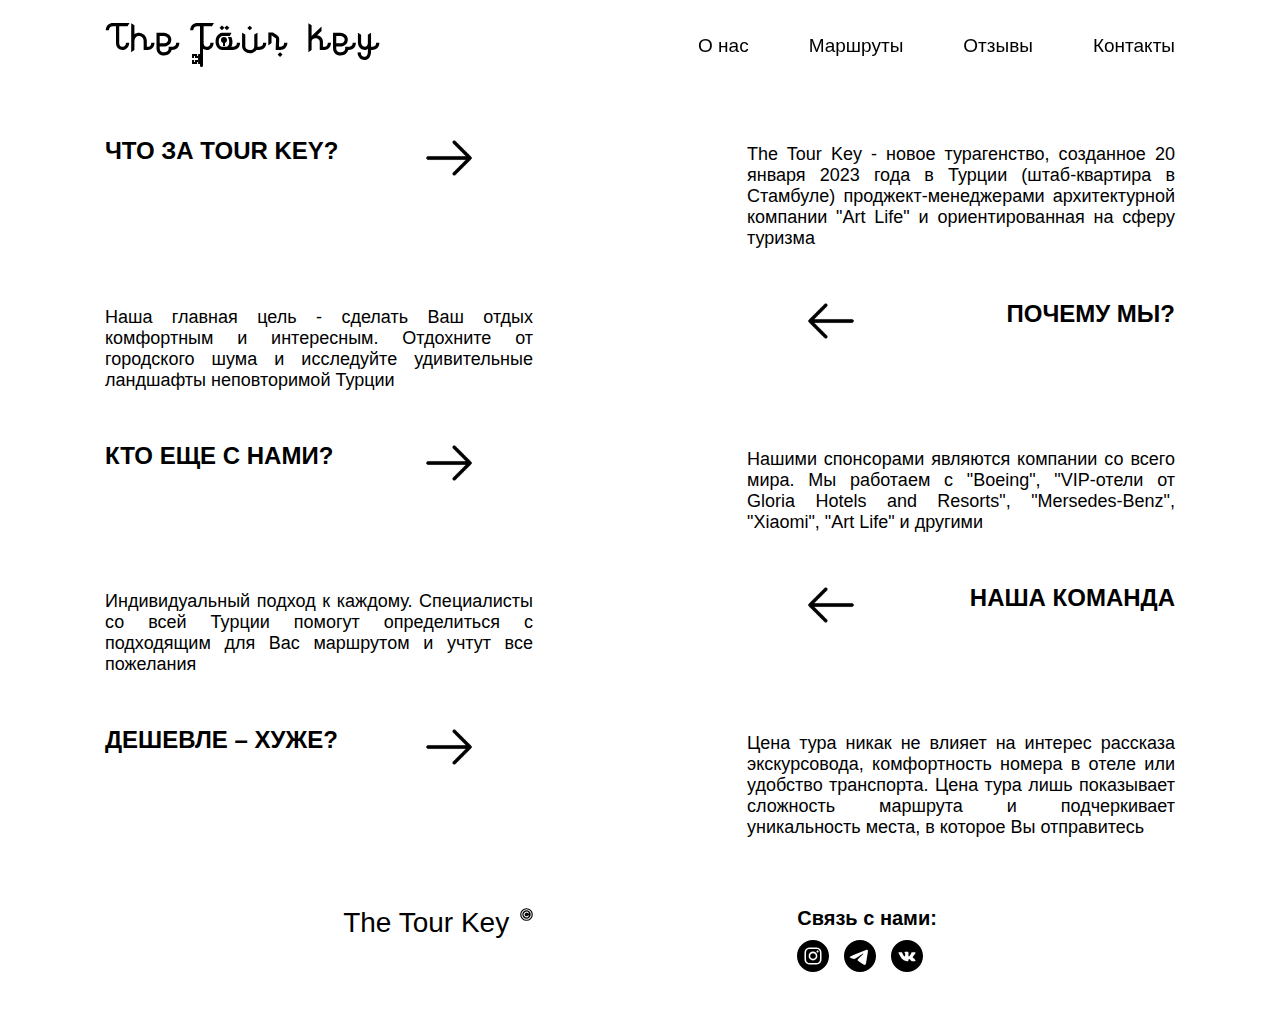
<file: HTML/about.html>
<!DOCTYPE html>
<html lang="ru">
<head>
    <meta charset="UTF-8">
    <meta http-equiv="X-UA-Compatible" content="IE=edge">
    <meta name="viewport" content="width=device-width, initial-scale=1.0">
    <title>The tour key to Turkey</title>
    <link rel="icon" href="../assets/images/icons/icon-head-plane.png">
    <link href="https://cdn.jsdelivr.net/npm/bootstrap@5.3.0-alpha1/dist/css/bootstrap.min.css" rel="stylesheet" integrity="sha384-GLhlTQ8iRABdZLl6O3oVMWSktQOp6b7In1Zl3/Jr59b6EGGoI1aFkw7cmDA6j6gD" crossorigin="anonymous">
    <link rel="stylesheet" href="../CSS/style.css">
</head>
<body>

    <!-- header start -->
    <header class="header">
        <div class="container">
            <div class="header-wrapper">
                <a href="../index.html" class="header__logo"><img src="../assets/images/icons/logo.svg" alt="logo of the tour key" class="header__logo-image"></a>
                <nav class="header__nav">
                    <ul class="nav__list">
                        <li class="nav__item"><a href="about.html" class="nav__link">О нас</a></li>
                        <li class="nav__item"><a href="tours.html" class="nav__link">Маршруты</a></li>
                        <li class="nav__item"><a href="testimonials.html" class="nav__link">Отзывы</a></li>
                        <li class="nav__item"><a href="contacts.html" class="nav__link">Контакты</a></li>
                    </ul>
                    <div class="header__nav-close">
                        <span class="header__nav-close__line close-line-first"></span>
                        <span class="header__nav-close__line close-line-second"></span>
                    </div>
                </nav>
                <div class="header__burger">
                    <span class="burger__line burger__line_first"></span>
                    <span class="burger__line burger__line_second"></span>
                </div>
            </div>
        </div>
    </header>
    <!-- header end -->

    <!-- main start -->
    <main>

        <!-- about start -->
        <section class="section-about">
            <div class="container">
                <h2 class="section-about__title">О нас</h2>
                <div class="about-wrapper">

                    <div class="about-wrapper__item">
                        <h2 class="about-wrapper__item__title">ЧТО ЗА TOUR KEY?</h2>
                        <p class="about-wrapper__item__text">The Tour Key - новое турагенство, созданное 20 января 2023 года в Турции (штаб-квартира в Стамбуле) проджект-менеджерами архитектурной компании "Art Life" и ориентированная на сферу туризма</p>
                    </div>
                    
                    <div class="about-wrapper__item-reverse">
                        <h2 class="about-wrapper__item__title-reverse">ПОЧЕМУ МЫ?</h2>
                        <p class="about-wrapper__item__text">Наша главная цель - сделать Ваш отдых комфортным и интересным. Отдохните от городского шума и исследуйте удивительные ландшафты неповторимой Турции</p>
                    </div>

                    <div class="about-wrapper__item">
                        <h2 class="about-wrapper__item__title">КТО ЕЩЕ С НАМИ?</h2>
                        <p class="about-wrapper__item__text">Нашими спонсорами являются компании со всего мира. Мы работаем с "Boeing", "VIP-отели от Gloria Hotels and Resorts", "Mersedes-Benz", "Xiaomi", "Art Life" и другими</p>
                    </div>

                    <div class="about-wrapper__item-reverse">
                        <h2 class="about-wrapper__item__title-reverse">НАША КОМАНДА</h2>
                        <p class="about-wrapper__item__text">Индивидуальный подход к каждому. Специалисты со всей Турции помогут определиться с подходящим для Вас маршрутом и учтут все пожелания</p>
                    </div>

                    <div class="about-wrapper__item">
                        <h2 class="about-wrapper__item__title">ДЕШЕВЛЕ – ХУЖЕ?</h2>
                        <p class="about-wrapper__item__text">Цена тура никак не влияет на интерес рассказа экскурсовода, комфортность номера в отеле или удобство транспорта. Цена тура лишь показывает сложность маршрута и подчеркивает уникальность места, в которое Вы отправитесь</p>
                    </div>

                </div>
            </div>
        </section>
        <!-- about end -->

    </main>
    <!-- main end -->

    <!-- footer start -->
    <footer class="footer">
        <div class="container">
            <div class="footer-wrapper">
                <div class="footer__text-wrapper">
                    <p class="footer__copyright">The Tour Key</p>
                    <img src="../assets/images/icons/icon-copyright.svg" alt="copyright" class="footer__copyright-image">
                </div>
                <div class="footer__list-wrapper">
                    <h5 class="footer__list-title">Связь с нами:</h5>
                    <ul class="footer__list">
                        <li class="footer__list-item">
                            <a href="#!"><img src="../assets/images/icons/icon-insta.svg" alt="icon contact instagram" class="footer__list-icon"></a>
                        </li>
                        <li class="footer__list-item">
                            <a href="#!"><img src="../assets/images/icons/icon-tg.svg" alt="icon contact telegram" class="footer__list-icon"></a>
                        </li>
                        <li class="footer__list-item">
                            <a href="#!"><img src="../assets/images/icons/icon-vk.svg" alt="icon contact vkontakte" class="footer__list-icon"></a>
                        </li>
                    </ul>
                </div>
            </div>
        </div>
    </footer>
    <!-- footer end -->

    <script src="../JS/script.js"></script>
</body>
</html>
</file>
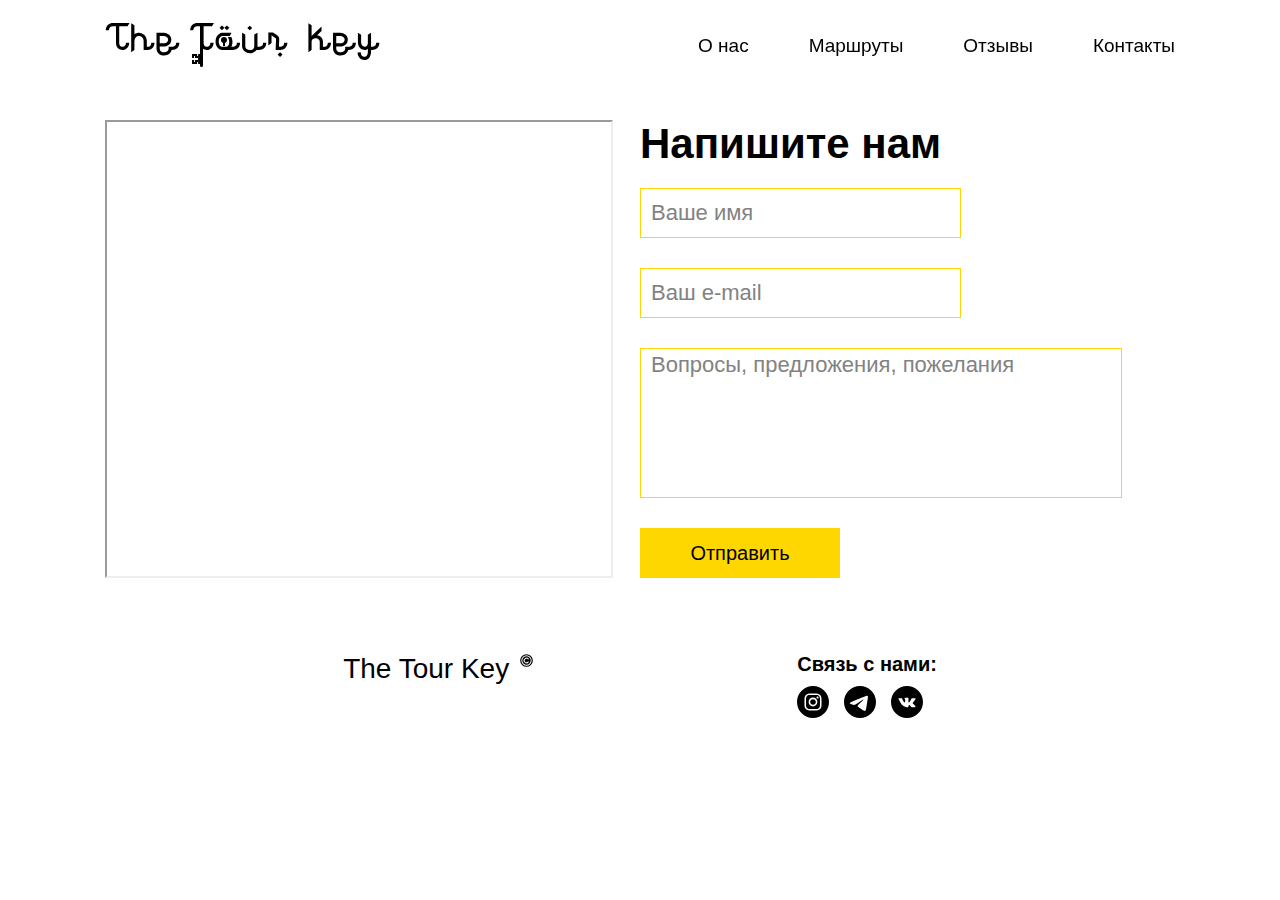
<file: HTML/contacts.html>
<!DOCTYPE html>
<html lang="en">
<head>
    <meta charset="UTF-8">
    <meta http-equiv="X-UA-Compatible" content="IE=edge">
    <meta name="viewport" content="width=device-width, initial-scale=1.0">
    <title>The tour key to Turkey</title>
    <link rel="icon" href="../assets/images/icons/icon-head-plane.png">
    <link href="https://cdn.jsdelivr.net/npm/bootstrap@5.3.0-alpha1/dist/css/bootstrap.min.css" rel="stylesheet" integrity="sha384-GLhlTQ8iRABdZLl6O3oVMWSktQOp6b7In1Zl3/Jr59b6EGGoI1aFkw7cmDA6j6gD" crossorigin="anonymous">
    <link rel="stylesheet" href="../CSS/style.css">
</head>
<body>

    <!-- header start -->
    <header class="header">
        <div class="container">
            <div class="header-wrapper">
                <a href="../index.html" class="header__logo"><img src="../assets/images/icons/logo.svg" alt="logo of the tour key" class="header__logo-image"></a>
                <nav class="header__nav">
                    <ul class="nav__list">
                        <li class="nav__item"><a href="about.html" class="nav__link">О нас</a></li>
                        <li class="nav__item"><a href="tours.html" class="nav__link">Маршруты</a></li>
                        <li class="nav__item"><a href="testimonials.html" class="nav__link">Отзывы</a></li>
                        <li class="nav__item"><a href="contacts.html" class="nav__link">Контакты</a></li>
                    </ul>
                    <div class="header__nav-close">
                        <span class="header__nav-close__line close-line-first"></span>
                        <span class="header__nav-close__line close-line-second"></span>
                    </div>
                </nav>
                <div class="header__burger">
                    <span class="burger__line burger__line_first"></span>
                    <span class="burger__line burger__line_second"></span>
                </div>
            </div>
        </div>
    </header>
    <!-- header end -->

    <!-- main start -->
    <main>
        <section class="section-contacts">
            <div class="container">
                <div class="section-contacts__wrapper">
                    
                    <div class="section-contacts__form-wrapper">
                        <iframe src="https://yandex.ru/map-widget/v1/?um=constructor%3Adbcfa49f38cc42154d5eb6c2600fe12a765af3be45c126f4f68a91bf6f649320&amp;source=constructor" width="95%" height="100%"></iframe>
                    </div>

                    <div class="section-contacts__form-wrapper">
                        <form action="" class="section-contacts__form">
                            <h2 class="section-contacts__form-title">Напишите нам</h2>
                            <input name="userName" type="text" placeholder="Ваше имя" class="section-contacts-field contact__user-name">
                            <input name="userEmail" type="email" placeholder="Ваш e-mail" class="section-contacts-field contact__user-email">
                            <textarea name="userReview" class="section-contacts__text-box contact__user-review" placeholder="Вопросы, предложения, пожелания"></textarea>
                            <button type="submit" class="section-contacts__btn">Отправить</button>
                        </form>
                    </div>
                    
                </div>
            </div>
        </section>
    </main>
    <!-- main end -->

    <!-- footer start -->
    <footer class="footer">
        <div class="container">
            <div class="footer-wrapper">
                <div class="footer__text-wrapper">
                    <p class="footer__copyright">The Tour Key</p>
                    <img src="../assets/images/icons/icon-copyright.svg" alt="" class="footer__copyright-image">
                </div>
                <div class="footer__list-wrapper">
                    <h5 class="footer__list-title">Связь с нами:</h5>
                    <ul class="footer__list">
                        <li class="footer__list-item">
                            <a href="#!"><img src="../assets/images/icons/icon-insta.svg" alt="icon contact instagram" class="footer__list-icon"></a>
                        </li>
                        <li class="footer__list-item">
                            <a href="#!"><img src="../assets/images/icons/icon-tg.svg" alt="icon contact telegram" class="footer__list-icon"></a>
                        </li>
                        <li class="footer__list-item">
                            <a href="#!"><img src="../assets/images/icons/icon-vk.svg" alt="icon contact vkontakte" class="footer__list-icon"></a>
                        </li>
                    </ul>
                </div>
            </div>
        </div>
    </footer>
    <!-- footer end -->
    
    <script src="../JS/script.js"></script>
</body>
</html>
</file>
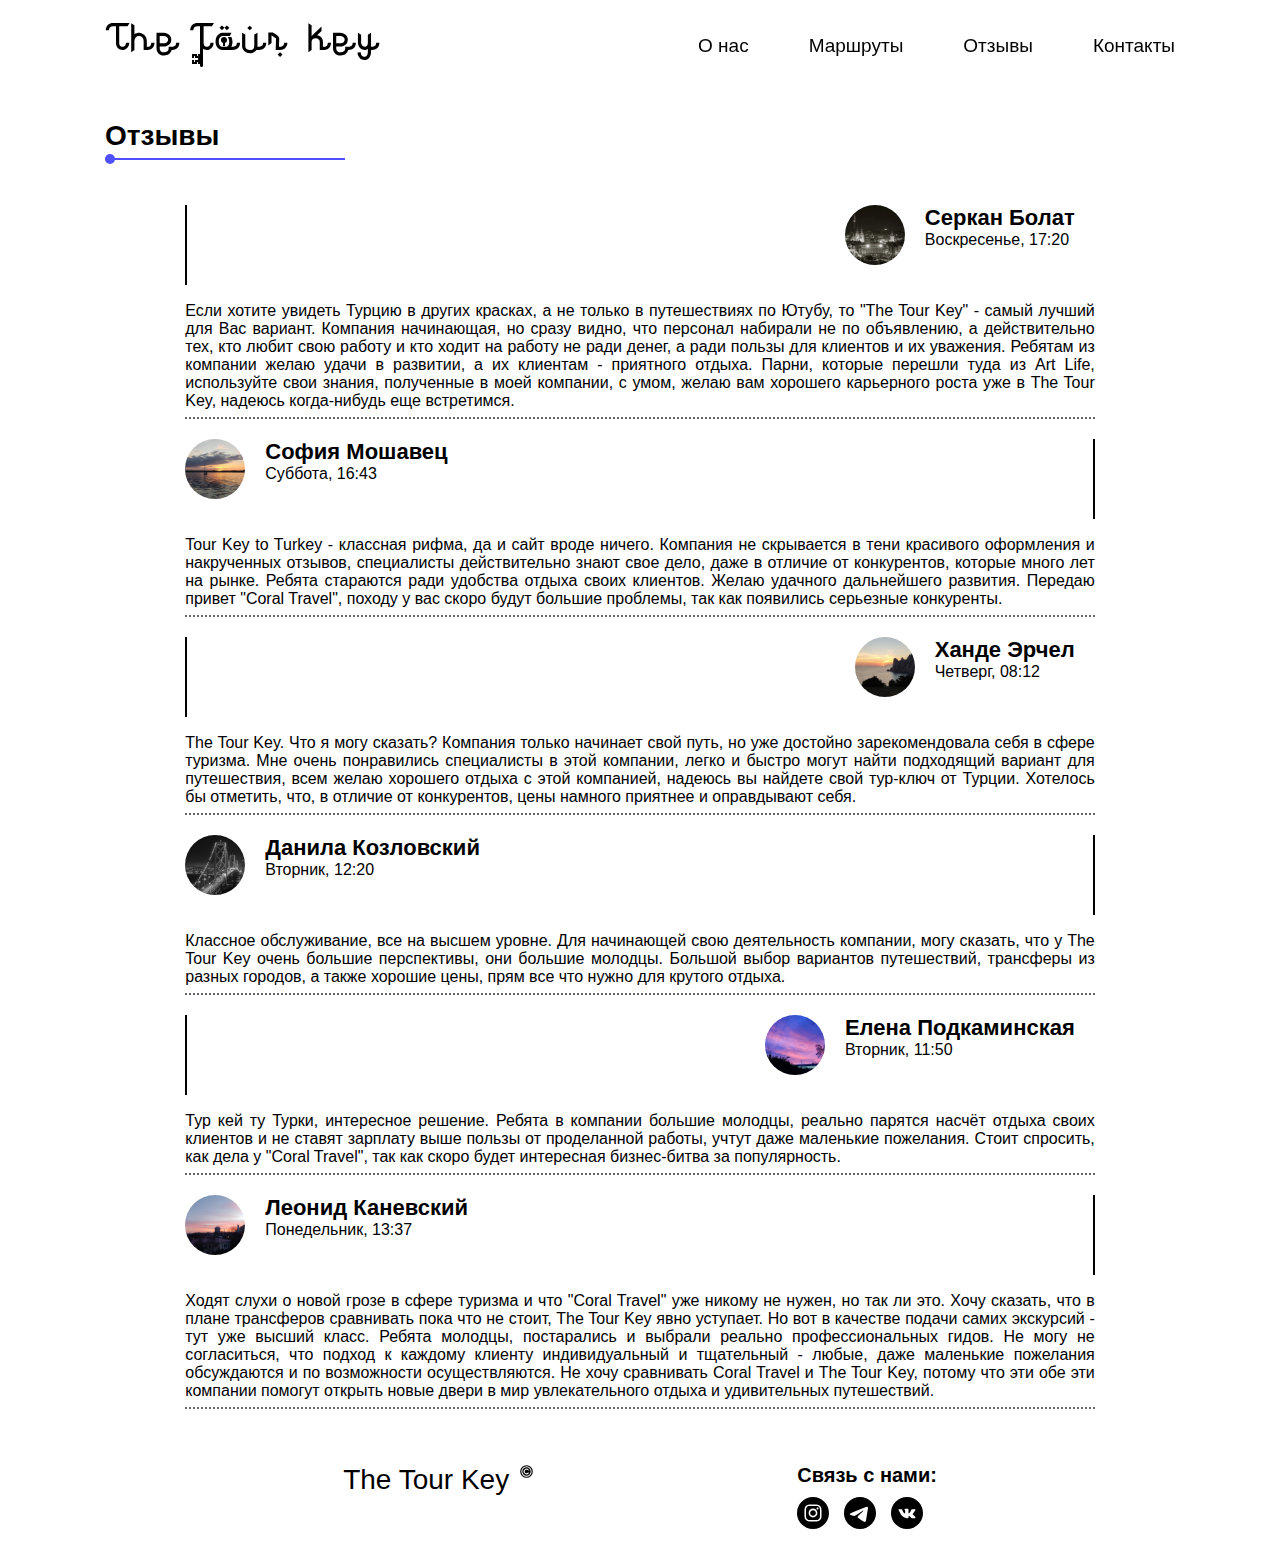
<file: HTML/testimonials.html>
<!DOCTYPE html>
<html lang="ru">
<head>
    <meta charset="UTF-8">
    <meta http-equiv="X-UA-Compatible" content="IE=edge">
    <meta name="viewport" content="width=device-width, initial-scale=1.0">
    <title>The tour key to Turkey</title>
    <link rel="icon" href="../assets/icons/icon-head-plane.png">
    <link href="https://cdn.jsdelivr.net/npm/bootstrap@5.3.0-alpha1/dist/css/bootstrap.min.css" rel="stylesheet" integrity="sha384-GLhlTQ8iRABdZLl6O3oVMWSktQOp6b7In1Zl3/Jr59b6EGGoI1aFkw7cmDA6j6gD" crossorigin="anonymous">
    <link rel="stylesheet" href="../CSS/style.css">
</head>
<body>

    <!-- header start -->
    <header class="header">
        <div class="container">
            <div class="header-wrapper">
                <a href="../index.html" class="header__logo"><img src="../assets/icons/logo.svg" alt="logo of the tour key" class="header__logo-image"></a>
                <nav class="header__nav">
                    <ul class="nav__list">
                        <li class="nav__item"><a href="about.html" class="nav__link">О нас</a></li>
                        <li class="nav__item"><a href="tours.html" class="nav__link">Маршруты</a></li>
                        <li class="nav__item"><a href="testimonials.html" class="nav__link">Отзывы</a></li>
                        <li class="nav__item"><a href="contacts.html" class="nav__link">Контакты</a></li>
                    </ul>
                    <div class="header__nav-close">
                        <span class="header__nav-close__line close-line-first"></span>
                        <span class="header__nav-close__line close-line-second"></span>
                    </div>
                </nav>
                <div class="header__burger">
                    <span class="burger__line burger__line_first"></span>
                    <span class="burger__line burger__line_second"></span>
                </div>
            </div>
        </div>
    </header>
    <!-- header end -->

    <!-- main start -->
    <main>
        
        <!-- testimonials start -->
        <section class="section-testimonials">
            <div class="container">
                <h2 class="section-testimonials__title section__title">Отзывы</h2>
                <div class="section-testimonials__items">

                    <div class="section-testimonials__item">
                        <div class="testimonials__user-wrapper-reverse">
                            <img src="../assets/images/review-2.jpg" alt="review 2 avatar" class="user-wrapper__image">
                            <div class="testimonials__info-wrapper">
                                <h4 class="info-wrapper__title">Серкан Болат</h4>
                                <p class="info-wrapper__text">Воскресенье, 17:20</p>
                                </div>
                        </div>
                        <p class="section-testimonials__text">Если хотите увидеть Турцию в других красках, а не только в путешествиях по Ютубу, то "The Tour Key" - самый лучший для Вас вариант. Компания начинающая, но сразу видно, что персонал набирали не по объявлению, а действительно тех, кто любит свою работу и кто ходит на работу не ради денег, а ради пользы для клиентов и их уважения. Ребятам из компании желаю удачи в развитии, а их клиентам - приятного отдыха. Парни, которые перешли туда из Art Life, используйте свои знания, полученные в моей компании, с умом, желаю вам хорошего карьерного роста уже в The Tour Key, надеюсь когда-нибудь еще встретимся.
                        </p>
                    </div>

                    <div class="section-testimonials__item">
                        <div class="testimonials__user-wrapper">
                            <img src="../assets/images/review-3.jpg" alt="review 3 avatar" class="user-wrapper__image">
                            <div class="testimonials__info-wrapper">
                                <h4 class="info-wrapper__title">София Мошавец</h4>
                                <p class="info-wrapper__text">Суббота, 16:43</p>
                            </div>
                        </div>
                        <p class="section-testimonials__text">Tour Key to Turkey - классная рифма, да и сайт вроде ничего. Компания не скрывается в тени красивого оформления и накрученных отзывов, специалисты действительно знают свое дело, даже в отличие от конкурентов, которые много лет на рынке. Ребята стараются ради удобства отдыха своих клиентов. Желаю удачного дальнейшего развития. Передаю привет "Coral Travel", походу у вас скоро будут большие проблемы, так как появились серьезные конкуренты.
                        </p>
                    </div>

                    <div class="section-testimonials__item">
                        <div class="testimonials__user-wrapper-reverse">
                            <img src="../assets/images/review-1.jpg" alt="review 1 avatar" class="user-wrapper__image">
                            <div class="testimonials__info-wrapper">
                                <h4 class="info-wrapper__title">Ханде Эрчел</h4>
                                <p class="info-wrapper__text">Четверг, 08:12</p>
                            </div>
                        </div>
                        <p class="section-testimonials__text">The Tour Key. Что я могу сказать? Компания только начинает свой путь, но уже достойно зарекомендовала себя в сфере туризма. Мне очень понравились специалисты в этой компании, легко и быстро могут найти подходящий вариант для путешествия, всем желаю хорошего отдыха с этой компанией, надеюсь вы найдете свой тур-ключ от Турции. Хотелось бы отметить, что, в отличие от конкурентов, цены намного приятнее и оправдывают себя.
                        </p>
                    </div>

                    <div class="section-testimonials__item">
                        <div class="testimonials__user-wrapper">
                            <img src="../assets/images/review-4.jpg" alt="review 4 avatar" class="user-wrapper__image">
                            <div class="testimonials__info-wrapper">
                                <h4 class="info-wrapper__title">Данила Козловский</h4>
                                <p class="info-wrapper__text">Вторник, 12:20</p>
                            </div>
                        </div>
                            <p class="section-testimonials__text">Классное обслуживание, все на высшем уровне. Для начинающей свою деятельность компании, могу сказать, что у The Tour Key очень большие перспективы, они большие молодцы. Большой выбор вариантов путешествий, трансферы из разных городов, а также хорошие цены, прям все что нужно для крутого отдыха.
                        </p>
                    </div>

                    <div class="section-testimonials__item">
                        <div class="testimonials__user-wrapper-reverse">
                            <img src="../assets/images/review-5.jpg" alt="review 5 avatar" class="user-wrapper__image">
                            <div class="testimonials__info-wrapper">
                                <h4 class="info-wrapper__title">Елена Подкаминская</h4>
                                <p class="info-wrapper__text">Вторник, 11:50</p>
                            </div>
                        </div>
                        <p class="section-testimonials__text">Тур кей ту Турки, интересное решение. Ребята в компании большие молодцы, реально парятся насчёт отдыха своих клиентов и не ставят зарплату выше пользы от проделанной работы, учтут даже маленькие пожелания. Стоит спросить, как дела у "Coral Travel", так как скоро будет интересная бизнес-битва за популярность.
                        </p>
                    </div>

                    <div class="section-testimonials__item">
                        <div class="testimonials__user-wrapper">
                            <img src="../assets/images/review-6.jpg" alt="review 6 avatar" class="user-wrapper__image">
                            <div class="testimonials__info-wrapper">
                                <h4 class="info-wrapper__title">Леонид Каневский</h4>
                                <p class="info-wrapper__text">Понедельник, 13:37</p>
                            </div>
                        </div>
                        <p class="section-testimonials__text">Ходят слухи о новой грозе в сфере туризма и что "Coral Travel" уже никому не нужен, но так ли это. Хочу сказать, что в плане трансферов сравнивать пока что не стоит, The Tour Key явно уступает. Но вот в качестве подачи самих экскурсий - тут уже высший класс. Ребята молодцы, постарались и выбрали реально профессиональных гидов. Не могу не согласиться, что подход к каждому клиенту индивидуальный и тщательный - любые, даже маленькие пожелания обсуждаются и по возможности осуществляются. Не хочу сравнивать Coral Travel и The Tour Key, потому что эти обе эти компании помогут открыть новые двери в мир увлекательного отдыха и удивительных путешествий.
                        </p>
                    </div>

                </div>
            </div>
        </section>
        <!-- testimonials end -->

    </main>
    <!-- main end -->

    <!-- footer start -->
    <footer class="footer">
        <div class="container">
            <div class="footer-wrapper">
                <div class="footer__text-wrapper">
                    <p class="footer__copyright">The Tour Key</p>
                    <img src="../assets/icons/icon-copyright.svg" alt="" class="footer__copyright-image">
                </div>
                <div class="footer__list-wrapper">
                    <h5 class="footer__list-title">Связь с нами:</h5>
                    <ul class="footer__list">
                        <li class="footer__list-item">
                            <a href="#!"><img src="../assets/icons/icon-insta.svg" alt="icon contact instagram" class="footer__list-icon"></a>
                        </li>
                        <li class="footer__list-item">
                            <a href="#!"><img src="../assets/icons/icon-tg.svg" alt="icon contact telegram" class="footer__list-icon"></a>
                        </li>
                        <li class="footer__list-item">
                            <a href="#!" class="footer__list-link"><img src="../assets/icons/icon-vk.svg" alt="icon contact vkontakte" class="footer__list-icon"></a>
                        </li>
                    </ul>
                </div>
            </div>
        </div>
    </footer>
    <!-- footer end -->

    <script src="../JS/script.js"></script>
</body>
</html>
</file>
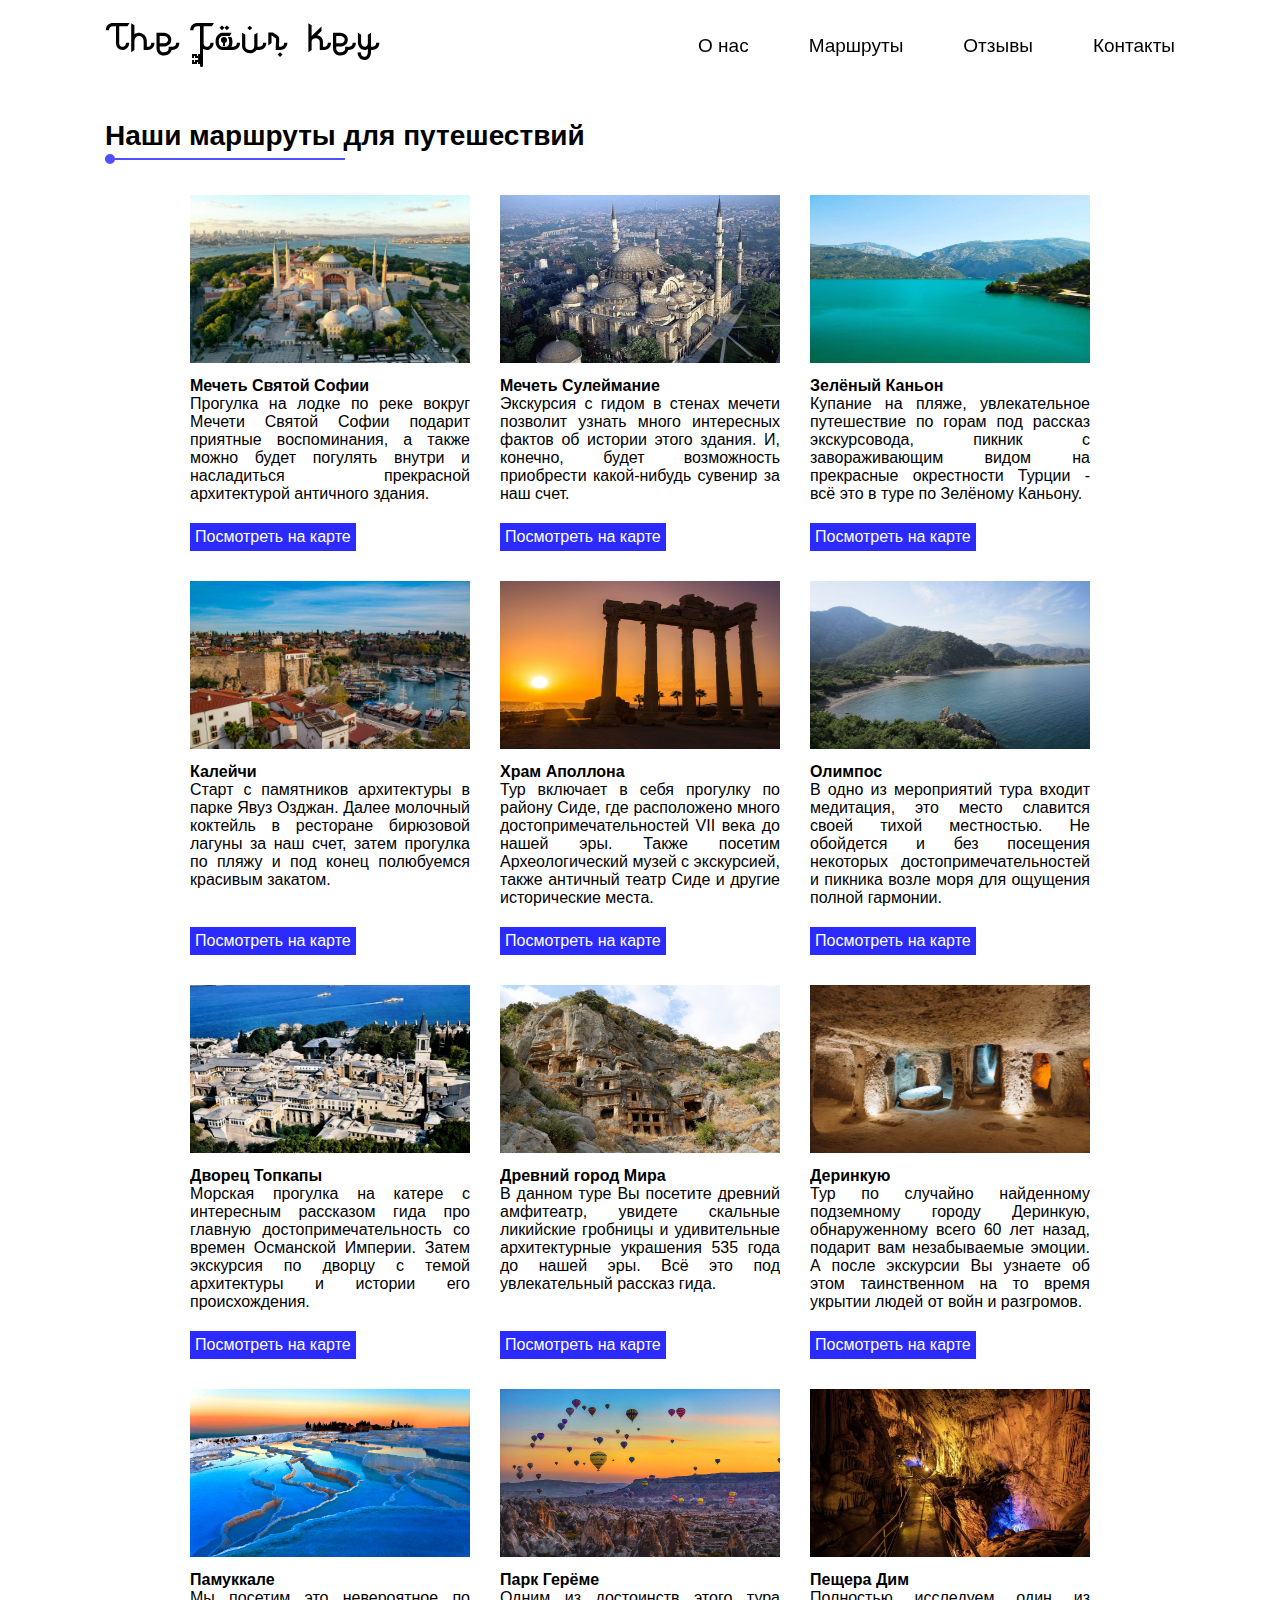
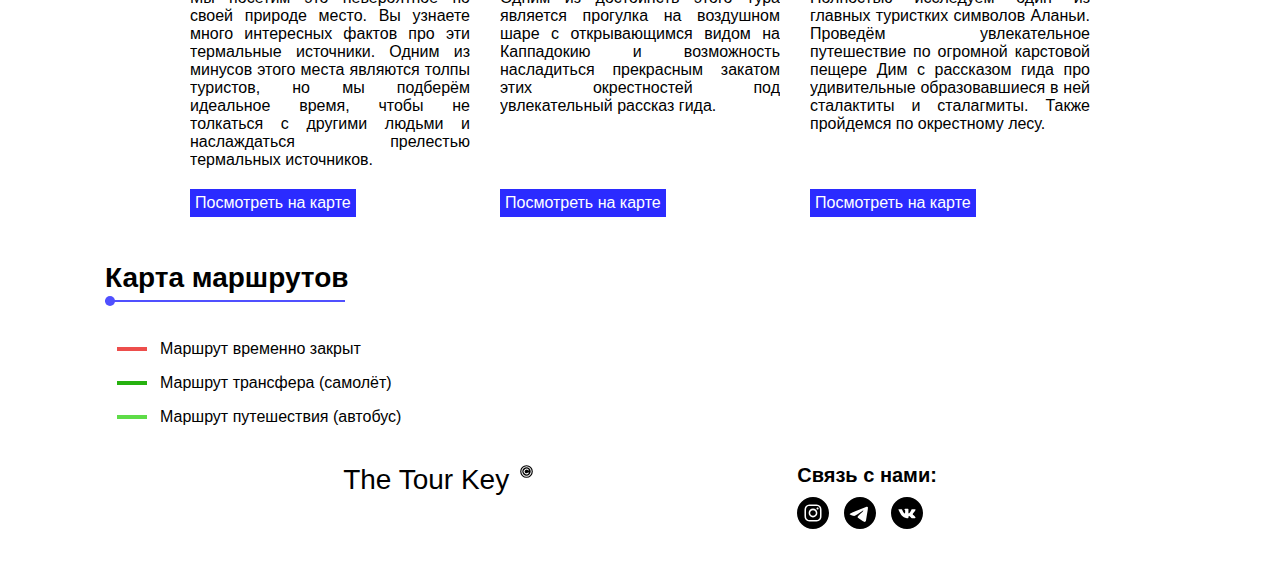
<file: HTML/tours.html>
<!DOCTYPE html>
<html lang="ru">
<head>
  <meta charset="UTF-8">
  <meta http-equiv="X-UA-Compatible" content="IE=edge">
  <meta name="viewport" content="width=device-width, initial-scale=1.0">
  <title>The tour key to Turkey</title>
  <link rel="icon" href="../assets/icons/icon-head-plane.png">
  <link href="https://cdn.jsdelivr.net/npm/bootstrap@5.3.0-alpha1/dist/css/bootstrap.min.css" rel="stylesheet" integrity="sha384-GLhlTQ8iRABdZLl6O3oVMWSktQOp6b7In1Zl3/Jr59b6EGGoI1aFkw7cmDA6j6gD" crossorigin="anonymous">
  <link rel="stylesheet" href="../CSS/style.css">
</head>
<body>

  <!-- header start -->
  <header class="header">
    <div class="container">
      <div class="header-wrapper">
        <a href="../index.html" class="header__logo"><img src="../assets/icons/logo.svg" alt="logo of the tour key" class="header__logo-image"></a>
        <nav class="header__nav">
          <ul class="nav__list">
            <li class="nav__item"><a href="about.html" class="nav__link">О нас</a></li>
            <li class="nav__item"><a href="tours.html" class="nav__link">Маршруты</a></li>
            <li class="nav__item"><a href="testimonials.html" class="nav__link">Отзывы</a></li>
            <li class="nav__item"><a href="contacts.html" class="nav__link">Контакты</a></li>
          </ul>
          <div class="header__nav-close">
            <span class="header__nav-close__line close-line-first"></span>
            <span class="header__nav-close__line close-line-second"></span>
          </div>
        </nav>
        <div class="header__burger">
          <span class="burger__line burger__line_first"></span>
          <span class="burger__line burger__line_second"></span>
        </div>
      </div>
    </div>
  </header>
  <!-- header end -->

  <!-- main start -->
  <main>

    <!-- tours start -->
    <section class="section-tours">
      <div class="container">
        <h2 class="section-tours__title section__title">Наши маршруты для путешествий</h2>
        <div class="section-tours__places">

          <div class="section-tours__place">
            <div class="section-tours__place-image-wrapper">
              <img src="../assets/images/place-1-min.jpg" alt="Hagia Sophia" class="section-tours__place-image" id="hagiaSophia">
            </div>
            <h4 class="section-tours__place-title">Мечеть Святой Софии</h4>
            <p class="section-tours__place-text">Прогулка на лодке по реке вокруг Мечети Святой Софии подарит приятные воспоминания, а также можно будет погулять внутри и насладиться прекрасной архитектурой античного здания.</p>
            <a href="#toursMap" class="section-tours__place-link">Посмотреть на карте</a>
          </div>

          <div class="section-tours__place">
            <div class="section-tours__place-image-wrapper">
              <img src="../assets/images/place-2-min.gif" alt="Suleymaniye Mosque" class="section-tours__place-image" id="mosqueSuleymaniye">
            </div>
            <h4 class="section-tours__place-title">Мечеть Сулеймание</h4>
            <p class="section-tours__place-text">Экскурсия с гидом в стенах мечети позволит узнать много интересных фактов об истории этого здания. И, конечно, будет возможность приобрести какой-нибудь сувенир за наш счет.</p>
            <a href="#toursMap" class="section-tours__place-link">Посмотреть на карте</a>
          </div>

          <div class="section-tours__place">
            <div class="section-tours__place-image-wrapper">
              <img src="../assets/images/place-3.jpg" alt="Green Canyon" class="section-tours__place-image" id="greenCanyon">
            </div>
            <h4 class="section-tours__place-title">Зелёный Каньон</h4>
            <p class="section-tours__place-text">Купание на пляже, увлекательное путешествие по горам под рассказ экскурсовода, пикник с завораживающим видом на прекрасные окрестности Турции - всё это в туре по Зелёному Каньону.</p>
            <a href="#toursMap" class="section-tours__place-link">Посмотреть на карте</a>
          </div>

          <div class="section-tours__place">
            <div class="section-tours__place-image-wrapper">
              <img src="../assets/images/place-4.jpg" alt="Kaleici" class="section-tours__place-image" id="kaleici">
            </div>
            <h4 class="section-tours__place-title">Калейчи</h4>
            <p class="section-tours__place-text">Старт с памятников архитектуры в парке Явуз Озджан. Далее молочный коктейль в ресторане бирюзовой лагуны за наш счет, затем прогулка по пляжу и под конец полюбуемся красивым закатом.</p>
            <a href="#toursMap" class="section-tours__place-link">Посмотреть на карте</a>
          </div>

          <div class="section-tours__place">
            <div class="section-tours__place-image-wrapper">
              <img src="../assets/images/place-5.jpg" alt="Temple of Apollo" class="section-tours__place-image" id="templeApollo">
            </div>
            <h4 class="section-tours__place-title">Храм Аполлона</h4>
            <p class="section-tours__place-text">Тур включает в себя прогулку по району Сиде, где расположено много достопримечательностей VII века до нашей эры. Также посетим Археологический музей с экскурсией, также античный театр Сиде и другие исторические места.</p>
            <a href="#toursMap" class="section-tours__place-link">Посмотреть на карте</a>
          </div>

          <div class="section-tours__place">
            <div class="section-tours__place-image-wrapper">
              <img src="../assets/images/place-6-min.jpg" alt="Olimpos" class="section-tours__place-image" id="olimpos">
            </div>
            <h4 class="section-tours__place-title">Олимпос</h4>
            <p class="section-tours__place-text">В одно из мероприятий тура входит медитация, это место славится своей тихой местностью. Не обойдется и без посещения некоторых достопримечательностей и пикника возле моря для ощущения полной гармонии.</p>
            <a href="#toursMap" class="section-tours__place-link">Посмотреть на карте</a>
          </div>

          <div class="section-tours__place">
            <div class="section-tours__place-image-wrapper">
              <img src="../assets/images/place-7-min.jpg" alt="Topkapi Palace" class="section-tours__place-image" id="topkapiPalace">
            </div>
            <h4 class="section-tours__place-title">Дворец Топкапы</h4>
            <p class="section-tours__place-text">Морская прогулка на катере с интересным рассказом гида про главную достопримечательность со времен Османской Империи. Затем экскурсия по дворцу с темой архитектуры и истории его происхождения.</p>
            <a href="#toursMap" class="section-tours__place-link">Посмотреть на карте</a>
          </div>

          <div class="section-tours__place">
            <div class="section-tours__place-image-wrapper">
              <img src="../assets/images/place-8-min.jpg" alt="Ancient city of the world" class="section-tours__place-image" id="ancientCity">
            </div>
            <h4 class="section-tours__place-title">Древний город Мира</h4>
            <p class="section-tours__place-text">В данном туре Вы посетите древний амфитеатр, увидете скальные ликийские гробницы и удивительные архитектурные украшения 535 года до нашей эры. Всё это под увлекательный рассказ гида.</p>
            <a href="#toursMap" class="section-tours__place-link">Посмотреть на карте</a>
          </div>

          <div class="section-tours__place">
            <div class="section-tours__place-image-wrapper">
              <img src="../assets/images/place-9-min.jpg" alt="Derinkuyu" class="section-tours__place-image" id="derinkuyu">
            </div>
            <h4 class="section-tours__place-title">Деринкую</h4>
            <p class="section-tours__place-text">Тур по случайно найденному подземному городу Деринкую, обнаруженному всего 60 лет назад, подарит вам незабываемые эмоции. А после экскурсии Вы узнаете об этом таинственном на то время укрытии людей от войн и разгромов.</p>
            <a href="#toursMap" class="section-tours__place-link">Посмотреть на карте</a>
          </div>

          <div class="section-tours__place">
            <div class="section-tours__place-image-wrapper">
              <img src="../assets/images/place-10-min.jpg" alt="Pamukkale" class="section-tours__place-image" id="pamukkale">
            </div>
            <h4 class="section-tours__place-title">Памуккале</h4>
            <p class="section-tours__place-text">Мы посетим это невероятное по своей природе место. Вы узнаете много интересных фактов про эти термальные источники. Одним из минусов этого места являются толпы туристов, но мы подберём идеальное время, чтобы не толкаться с другими людьми и наслаждаться прелестью термальных источников.</p>
            <a href="#toursMap" class="section-tours__place-link">Посмотреть на карте</a>
          </div>

          <div class="section-tours__place">
            <div class="section-tours__place-image-wrapper">
              <img src="../assets/images/place-11-min.jpg" alt="Goreme Park" class="section-tours__place-image" id="goremePark">
            </div>
            <h4 class="section-tours__place-title">Парк Герёме</h4>
            <p class="section-tours__place-text">Одним из достоинств этого тура является прогулка на воздушном шаре с открывающимся видом на Каппадокию и возможность насладиться прекрасным закатом этих окрестностей под увлекательный рассказ гида.</p>
            <a href="#toursMap" class="section-tours__place-link">Посмотреть на карте</a>
          </div>

          <div class="section-tours__place">
            <div class="section-tours__place-image-wrapper">
              <img src="../assets/images/place-12-min.jpg" alt="Dim Cave" class="section-tours__place-image" id="dimCave">
            </div>
            <h4 class="section-tours__place-title">Пещера Дим</h4>
            <p class="section-tours__place-text">Полностью исследуем один из главных туристких символов Аланьи. Проведём увлекательное путешествие по огромной карстовой пещере Дим с рассказом гида про удивительные образовавшиеся в ней сталактиты и сталагмиты. Также пройдемся по окрестному лесу.</p>
            <a href="#toursMap" class="section-tours__place-link">Посмотреть на карте</a>
          </div>

        </div>
      </div>
    </section>
    <!-- tours end -->

    <!-- map start -->
    <section class="section-map">
      <div class="container">
        <h2 id="toursMap" class="section__title section-map__title">Карта маршрутов</h2>
        <div class="map-wrapper">
          <script async src="https://api-maps.yandex.ru/services/constructor/1.0/js/?um=constructor%3A690e0a51e8e43b93e22ed1aa2aac40c609265167bca4804d1cbe87443b9f920b&amp;width=85%&amp;height=500&amp;lang=ru_RU&amp;scroll=true"></script>
        </div>
        <div class="section-map__desc-box">
          <div class="section-map__desc-wrapper">
            <span class="desc-wrapper__line red-line"></span>
            <p class="section-map__desc">Маршрут временно закрыт</p>
          </div>
          <div class="section-map__desc-wrapper">
            <span class="desc-wrapper__line green-line"></span>
            <p class="section-map__desc">Маршрут трансфера (самолёт)</p>
          </div>
          <div class="section-map__desc-wrapper">
            <span class="desc-wrapper__line lite-green-line"></span>
            <p class="section-map__desc">Маршрут путешествия (автобус)</p>
          </div>
        </div>
      </div>
    </section>
    <!-- map end -->

  </main>
  <!-- main end -->

  <!-- footer start -->
  <footer class="footer">
    <div class="container">
      <div class="footer-wrapper">
        <div class="footer__text-wrapper">
          <p class="footer__copyright">The Tour Key</p>
          <img src="../assets/icons/icon-copyright.svg" alt="" class="footer__copyright-image">
        </div>
        <div class="footer__list-wrapper">
          <h5 class="footer__list-title">Связь с нами:</h5>
          <ul class="footer__list">
            <li class="footer__list-item">
              <a href="#!"><img src="../assets/icons/icon-insta.svg" alt="icon contact instagram" class="footer__list-icon"></a>
            </li>
            <li class="footer__list-item">
              <a href="#!"><img src="../assets/icons/icon-tg.svg" alt="icon contact telegram" class="footer__list-icon"></a>
            </li>
            <li class="footer__list-item">
              <a href="#!"><img src="../assets/icons/icon-vk.svg" alt="icon contact vkontakte" class="footer__list-icon"></a>
            </li>
          </ul>
        </div>
      </div>
    </div>
  </footer>
  <!-- footer end -->

  <script src="../JS/script.js"></script>
</body>
</html>
</file>
<file: CSS/style.css>
@import url('https://fonts.cdnfonts.com/css/gotham');
html{
  scroll-behavior: smooth;
}
body{
  font-family: 'Gill Sans', 'Gill Sans MT','Trebuchet MS', sans-serif;
}
*{
  margin: 0;
  padding: 0;
  box-sizing: border-box;
}
p{
  font-family: Arial, Helvetica, sans-serif;
}
.container{
  max-width: 1100px;
  margin: 0 auto;
  padding: 0 15px;
}
.section__title{
  color: black;
  margin-bottom: 35px;
  position: relative;
  padding-bottom: 8px;
  font-size: 28px;
  margin-right: 30px;
}
@media screen and (max-width: 576px) {
  .section__title{
    font-size: 24px;
  }
}
.section__title::before{
  background-color: rgb(80, 80, 255);
  border-radius: 50%;
  content: '';
  bottom: -4px;
  height: 10px;
  left: 0;
  position: absolute;
  width: 10px;
}
.section__title::after{
  background-color: rgb(80, 80, 255);
  bottom: 0px;
  content: '';
  height: 2px;
  left: 0;
  position: absolute;
  width: 240px;
}

/* header styles start */

.header{
  position: fixed;
  width: 100%;
  top: 0;
  left: 0;
  z-index: 100;
  transition: 0.5s all;
}
.header_hidden{
  transform: translateY(-110%);
  transition: 0.1s linear;
}
.header_active{
  background-color: #E30A17;
  .nav__link{
    color: white;
  }
  .header__logo{
    filter: invert(0);
  }
}
.header-wrapper{
  margin: 20px 0;
  display: flex;
  flex-wrap: wrap;
  justify-content: space-between;
  align-items: center;
}
.header__logo{
  transition: 0.5s all;
}
.header__logo{
  filter: invert(1);
}
@media screen and (max-width: 576px) {
  .header__logo-image{
    width: 233px;
  }
}
@media screen and (max-width: 350px) {
  .header__logo-image{
    width: 178px;
  }
}
.header__logo:hover{
  transform: scale(1.1);
}
.nav__list{
  display: flex;
  list-style: none;
  padding: 0;
  margin: 0;
  text-align: center;
}
.nav__item{
  margin-right: 60px;
}
.nav__item:last-child{
  margin-right: 0;
}
.nav__link{
  font-size: 19px;
  color: black;
  text-decoration: none;
  transition: 0.4s all;
}
.nav__link:hover{
  color: bisque;
}
.header__burger{
  display: none;
  width: 30px;
  height: 20px;
  position: relative;
}
@media screen and (max-width: 940px) {
  .lock{
    overflow: hidden;
  }
  .nav__list{
    display: flex;
    flex-direction: column;
  }
  .nav__item{
    margin: 0;
    text-align: left;
  }
  .nav__link{
    font-size: 34px;
    line-height: 60px;
    font-weight: 500;
    color: black;
  }
  .nav__link:hover, .nav__link:active{
    color: #E30A17;
  }
  .header__burger{
    display: block;
  }
  .header__nav{
    position: fixed;
    width: calc(100% - 30%);
    height: 100%;
    top: 0;
    left: 0;
    overflow: auto;
    background-color: white;
    z-index: 10;
    padding: 80px 80px 80px 70px;
    transform: translateX(-110%);
    transition: 0.5s all;
  }
  @media screen and (max-width: 290px) {
    .header__nav{
      padding: 80px 80px 80px 30px;
    }
  }
  @media (max-width: 430px) {
    .nav__link{
      font-size: 30px;
    }
    .header__nav{
      padding-left: 20px;
    }
  }
  .header__nav_active{
    transform: translateX(0);
  }
  .burger__line{
    display: block;
    width: 100%;
    height: 2px;
    background-color: black;
    position: absolute;
  }
  .burger__line_first{
    top: 4px;
    transition: 0.5s all;
  }
  .burger__line_first.active{
    top: 50%;
    transform: rotate(-45deg) rotateZ(-180deg);
  }
  .burger__line_second{
    bottom: 4px;
    transition: 0.5s all;
  }
  .burger__line_second.active{
    top: 50%;
    transform: rotate(45deg) rotateZ(180deg);
  }
}


/* header styles end */

/* main styles start */

.section-main{
  height: 100vh;
  background: url(../assets/images/daniela-cuevas-t7YycgAoVSw-unsplash.jpg) no-repeat;
  background-attachment: fixed;
  background-position: fixed;
  background-size: cover;
  padding-top: 23vh;
}
@media screen and (max-width: 576px){
  .section-main{
    margin-bottom: 30px;
  }    
}
@media screen and (max-width: 440px){
  .section-main{
    margin-bottom: 30px;
  }    
}
@media screen and (max-width: 400px){
  .section-main{
    margin-bottom: 30px;
  }    
}
.main__title{
  width: 60%;
  color: white;
  font-family: Arial, Helvetica, sans-serif;
  font-size: 46px;
  font-weight: 600;
  margin-bottom: 30px;
}
@media screen and (max-width: 440px) {
  .main__title{
    font-size: 38px;
  }
}
.section-main__subtitle{
  color: white;
  font-size: 22px;
  width: 250px;
  font-family: 'Gotham';
}
@media (min-height: 500px) {
  .section-main__subtitle{
    margin-bottom: 7%;
  }
}
@media screen and (max-width: 378px) {
  .section-main__subtitle{
    font-size: 20px;
  }
}
@media (min-height: 450px) {
  .icon-scroll__wrapper{
    display: flex;
    flex-direction: column;
    align-items: center;
    justify-content: center;
  }
  .main__icon-scroll{
    position: absolute;
    bottom: 5%;
    width: 70px;
    animation: icon-scroll 3s ease-in-out infinite;
  }
  .main__icon-scroll:hover{
    cursor: pointer;
  }
}
@keyframes icon-scroll {
  0%{
    opacity: 0;
    transform: translateY(0);
  }
  70%{
    opacity: 1;
  }
  100%{
    opacity: 0;
    transform: translateY(20px);
  }
}

/* main styles end */

/* places styles start */

.section-places{
  padding-top: 50px;
  margin-bottom: 70px;
}
@media screen and (max-width: 768px) {
  .section-places{
    margin-bottom: 40px;
  }
}
.section-places__title-wrapper{
  display: flex;
  flex-wrap: wrap;
  align-items: flex-start;
  justify-content: space-between;
  margin-bottom: 35px;
}
.section-places__title{
  margin-bottom: 15px;
}
.section-places__link{
  text-decoration: none;
  padding-right: 50px;
  background: url(../assets/icons/icon-arrow-blue.svg) no-repeat right center;
  transition: 0.4s all;
}
.places__items-wrapper{
  display: flex;
  flex-wrap: wrap;
  justify-content: center;
  align-items: center;
  margin: 0;
}
.places__items{
  display: flex;
  flex-wrap: wrap;
  flex-direction: row;
  justify-content: center;
  align-items: center;
  position: relative;
  margin: 8px 8px;
}
.places__item-front{
  display: flex;
  align-items: center;
  justify-content: center;
  height: 240px;
  z-index: 1;
  margin-bottom: 0;
  position: relative;
  transition: 0.7s all;
  backface-visibility: hidden;
}
@media screen and (max-width: 821px) {
  .places__item-front{
    width: 300px;
    height: 200px;
  }
}
@media screen and (max-width: 581px) {
  .places__item-front{
    width: 300px;
    height: 200px;
  }
}
@media screen and (max-width: 320px) {
  .places__item-front{
    width: 260px;
    height: 180px;
  }
}
.places__item-back{
  color: black;
  width: 380px;
  height: 240px;
  z-index: 0;
  position: absolute;
  top: 0;
  backface-visibility: hidden;
  transform: rotateY(-180deg);
  transition: 0.7s all;
  display: flex;
  align-items: center;
  text-align: center;
  padding: 0 20px;
}
@media screen and (max-width: 821px) {
  .places__item-back{
    width: 300px;
    height: 200px;
  }
}
@media screen and (max-width: 581px) {
  .places__item-back{
    width: 300px;
    height: 200px;
  }
}
@media screen and (max-width: 320px) {
  .places__item-back{
    width: 260px;
    height: 180px;
  }
}
.places__items:hover .places__item-back{
  transform: rotateY(0deg);
  z-index: 2;
  background-color: white;
  box-shadow: 0 0 10px 0 black;
  border-radius: 10px;
}
.places__items:hover .places__item-front{
  transform: rotateY(180deg);
  z-index: -1;
}
.places__item-thumb{
  display: inline-block;
  position: relative;
}
.places__item-img{
  width: 380px;
  height: 240px;
  border-radius: 10px;
}
@media screen and (max-width: 821px) {
  .places__item-img{
    width: 300px;
    height: 200px;
  }
}
@media screen and (max-width: 581px) {
  .places__item-img{
    width: 300px;
    height: 200px;
  }
}
@media screen and (max-width: 320px) {
  .places__item-img{
    width: 260px;
    height: 180px;
  }
}
.places__item-title{
  width: 100%;
  color: white;
  position: absolute;
  background: rgba(0, 0, 0, 0.6);
  left: 0;
  bottom: 0;
  margin: 0;
  padding: 10px;
  border-radius: 0 0 10px 10px;
}
.places__item-back__title{
  position: absolute;
  text-align: left;
  top: 3px;
  left: 7px;
}
.places__icon-click{
  position: absolute;
  top: 10px;
  right: 10px;
}
@media screen and (min-width: 769px) {
  .places__icon-click{
    display: none;
  }    
}
.places__icon-cursor{
  position: absolute;
  bottom: 10px;
  right: 10px;
  filter: invert(1);
}
@media screen and (max-width: 768px) {
  .places__icon-cursor{
    display: none;
  }
}
.places__item-back-wrapper{
  display: flex;
  flex-direction: column;
  justify-content: space-between;
  align-items: center;
}
.places__item-back__desc{
  margin-top: 13px;
  text-align: justify;
  font-size: 16px;
  margin-bottom: 20px;
}
@media screen and (max-width: 821px) {
  .places__item-back__desc{
    font-size: 14px;
  }
}
@media screen and (max-width: 581px) {
  .places__item-back__desc{
    font-size: 14px;
  }
}
@media screen and (max-width: 320px) {
  .places__item-back__desc{
    font-size: 12px;
  }
}
.places__item-back__link{
  margin-bottom: -10px;
  width: 150px;
  color: white;
  padding: 5px;
  background-color: rgb(43, 0, 236);
  text-decoration: none;
}
.places__item-back__link:hover{
  background-color: rgb(2, 19, 172);
}

/* places styles end */

/* about styles start */

.section-about{
  padding-top: 130px;
}
.section-about__title{
  display: none;
}
.about-wrapper{
  width: 100%;
  display: flex;
  flex-wrap: wrap;
  flex-direction: column;
  justify-content: center;
}
.about-wrapper__item{
  display: flex;
  flex-wrap: wrap;
  justify-content: space-between;
  align-items: flex-start;
  margin-bottom: 30px;
}
@media screen and (max-width: 992px) {
  .about-wrapper__item{
    border-bottom: 2px solid black;
  }
}
@media screen and (max-width: 615px) {
  .about-wrapper__item{
    flex-direction: column;
  }
}
.about-wrapper__item:last-child{
  margin-bottom: 40px;
}
.about-wrapper__item-reverse{
  display: flex;
  flex-wrap: wrap;
  flex-direction: row-reverse;
  justify-content: space-between;
  margin-bottom: 30px;
}
@media screen and (max-width: 992px) {
  .about-wrapper__item-reverse{
    border-bottom: 2px solid black;
  }
}
@media screen and (max-width: 615px) {
  .about-wrapper__item-reverse{
    flex-direction: column;
  }
}
.about-wrapper__item__title{
  padding-top: 7px;
  width: 40%;
  height: 50px;
  background: url(../assets/icons/icon-arrow.png) no-repeat 85% top;
  background-size: 56px 56px;
  text-align: left;
  transition: 0.5s all;
  margin: 0;
}
@media screen and (max-width: 992px) {
  .about-wrapper__item__title{
    background: none;
  }
  .about-wrapper__item__title:hover{
    background: none;
  }
}
@media screen and (max-width: 615px) {
  .about-wrapper__item__title{
    width: 100%;
  }
}
.about-wrapper__item__title:hover{
  cursor: pointer;
  background: url(../assets/icons/icon-arrow.png) no-repeat right top;
  background-size: 56px 56px;
}
@media screen and (max-width: 992px) {
  .about-wrapper__item__title:hover{
    background: none;
  }
}
.about-wrapper__item__title-reverse{
  padding-top: 7px;
  width: 40%;
  background: url(../assets/icons/icon-arrow-reverse.png) no-repeat 15% top;
  background-size: 56px 56px;
  text-align: right;
  transition: 0.5s all;
  margin: 0;
}
@media screen and (max-width: 992px) {
  .about-wrapper__item__title-reverse{
    background: none;
  }
}
@media screen and (max-width: 615px) {
  .about-wrapper__item__title-reverse{
    text-align: left;
    width: 100%;
  }
}
.about-wrapper__item__title-reverse:hover{
  cursor: pointer;
  background: url(../assets/icons/icon-arrow-reverse.png) no-repeat left top;
  background-size: 56px 56px;
}
@media screen and (max-width: 992px) {
  .about-wrapper__item__title-reverse:hover{
    background: none;
  }
}
.about-wrapper__item__text{
  font-size: 18px;
  display: inline-block;
  flex-wrap: wrap;
  width: 40%;
  padding: 7px 0 7px 0;
  margin: 0;
  text-align: justify;
}
@media screen and (max-width: 615px) {
  .about-wrapper__item__text{
    width: 100%;
  }
}
.about-wrapper__item__text:hover{
  cursor: pointer;
}
.about-wrapper__item__text::before{
  display: block;
  flex-wrap: wrap;
  content: '';
  width: 0;
  height: 2px;
  background: black;
  transition: 1.1s all;
  margin-bottom: 5px;
}
.about-wrapper__item__text:hover::before{
  width: 100%;
}
.about-wrapper__item__text::after{
  display: block;
  flex-wrap: wrap;
  content: '';
  width: 0;
  height: 2px;
  background: black;
  transition: 0.5s all;
  margin-top: 5px;
}
.about-wrapper__item__text:hover::after{
  width: 100%;
}

/* about styles end */

/* reviews styles end */

.section-reviews__title-wrapper{
  display: flex;
  flex-wrap: wrap;
  align-items: flex-start;
  justify-content: space-between;
  margin-bottom: 35px;
}
.section-reviews__title{
  margin-bottom: 15px;
}
.section-reviews__items{
  display: flex;
  flex-wrap: wrap;
  justify-content: space-evenly;
  align-items: flex-start;
  margin-bottom: 35px;
}
@media screen and (max-width: 878px) {
  .section-reviews__items{
    flex-direction: column;
    align-items: center;
  }
}
@media screen and (max-width: 378px) {
  .section-reviews__items{
    margin-bottom: 0;
  }
}
.section-reviews__item{
  width: 30%;
  display: flex;
  flex-wrap: wrap;
  align-items: flex-start;
  justify-content: flex-start;
  flex-direction: column;
}
@media screen and (max-width: 878px) {
  .section-reviews__item{
    width: 70%;
  }
}
.reviews__user-wrapper{
  display: flex;
  width: 100%;
}
.reviews__info-wrapper{
  display: flex;
  flex-wrap: wrap;
  flex-direction: column;
}
.info-wrapper__title{
  margin: 0;
  font-size: 22px;
}
.user-wrapper__image{
  border-radius: 50%;
  width: 60px;
  height: 60px;
  margin-right: 20px;
}
.section-reviews__text{
  text-align: justify;
  margin: 0;
}
@media screen and (max-width: 878px) {
  .section-reviews__text{
    padding-bottom: 10px;
    margin-bottom: 50px;
    border-bottom: 2px dotted rgba(0, 0, 0, 0.3);
  }
}
.section-reviews__button-on{
  border: 0;
  background: transparent;
  color: rgb(43, 43, 255);
}
.section-reviews__button-on:hover{
  opacity: 0.6;
}
.section-reviews__button-on_active{
  display: none;
}
.reviews__text-hidden{
  display: none;
  text-align: justify;
}
.reviews__text-hidden_active{
  display: inline;
  text-align: justify;
}
.section-reviews__button-off{
  border: 0;
  background: transparent;
  color: rgb(43, 43, 255);
}
.section-reviews__button-off:hover{
  opacity: 0.6;
}
.section-reviews__button-off_active{
  display: none;
}

/* reviews styles end */

/* footer styles start */

.footer{
  position: relative;
  z-index: 5;
  padding: 15px 0 25px 0;
  margin: 0;
}
@media screen and (max-width: 296px) {
  .footer{
    padding: 10px 0 20px 0;
  }
}
.footer__copyright{
  font-size: 28px;
  font-weight: 500;
  margin-bottom: 8px;
  padding: 0 10px 0 0;
}
.footer__copyright-image{
  width: 15px;
  height: 15px;
}
@media screen and (max-width: 378px) {
  .footer__copyright{
    font-size: 22px;
  }
}
.footer-wrapper{
  display: flex;
  flex-wrap: wrap;
  column-gap: 25px;
  align-items: flex-start;
  justify-content: space-evenly;
  padding: 0;
  margin: 0 0 10px 0;
}
.footer__text-wrapper{
  display: flex;
  flex-wrap: wrap;
  align-items: flex-start;
}
.footer__list-title{
  font-size: 20px;
  margin-bottom: 10px;
}
.footer__list{
  display: flex;
  flex-wrap: wrap;
  margin: 0;
  padding: 0;
  list-style: none;
}
.footer__list-item{
  margin-right: 15px;
}
.footer__list-item:last-child{
  margin-right: 0;
}
.footer__list-icon{
  width: 32px;
  height: 32px;
  transition: 0.2s all;
}
.footer__list-icon:hover{
  filter: brightness(0) invert(0) opacity(60%);
}

/* footer styles end */

/* tours styles end */

.section-tours{
  padding-top: 120px;
}
.section-tours__places{
  display: flex;
  flex-wrap: wrap;
  justify-content: center;
  gap: 30px;
  padding-bottom: 45px;
}
.section-tours__place{
  display: flex;
  flex-wrap: wrap;
  flex-direction: column;
  position: relative;
  width: 280px;
  overflow: hidden;
}
@media screen and (max-width: 619px) {
  .section-tours__place{
    margin-bottom: 15px;
  }
}
@media screen and (max-width: 315px) {
  .section-tours__place{
    width: 264px;
  }
}
.section-tours__place-image-wrapper{
  overflow: hidden;
}
.section-tours__place-image{
  width: 280px;
  height: 168px;
  margin-bottom: 10px;
  transition: 0.3s all;
}
@media screen and (max-width: 315px) {
  .section-tours__place-image{
    width: 264px;
    height: 152px;
  }
}
.section-tours__place-image:hover{
  transform: scale(1.3);
}
.section-tours__place-text{
  text-align: justify;
  margin-bottom: 48px;
}
.section-tours__place-link{
  text-decoration: none;
  border: 0;
  padding: 5px;
  position: absolute;
  left: 0;
  bottom: 0;
  background-color: rgb(43, 43, 255);
  color: white;
  transition: 0.3s all;
}
.section-tours__place-link:hover, .section-tours__place-link:active{
  padding: 5px;
  background-color: transparent;
  color: black;
  border: 2px solid black;
}

/* tours styles end */

/* map styles end */

.section-map__title{
  margin-bottom: 20px;
}
.map-wrapper{
  display: flex;
  justify-content: center;
  padding-bottom: 15px;
}
.section-map{
  width: 100%;
}
.section-map__desc-wrapper{
  margin-left: 12px;
  margin-bottom: 10px;
  display: flex;
  align-items: center;
}
.section-map__desc-wrapper:last-child{
  margin-bottom: 0;
}
.desc-wrapper__line{
  margin-right: 10px;
}
.red-line{
  display: block;
  width: 30px;
  height: 4px;
  background-color: #ED4E4C;
}
.green-line{
  display: block;
  width: 30px;
  height: 4px;
  background-color: #26B10F;
}
.lite-green-line{
  display: block;
  width: 30px;
  height: 4px;
  background-color: #5EDC48;
}
.section-map__desc{
  padding: 3px;
  margin: 0;
  color: black;
}
@media screen and (max-width: 378px) {
  .section-map__desc{
    font-size: 14px;
  }
}
.section-map__desc-box{
  padding-bottom: 20px;
}

/* map styles end */

/* testimonials styles start */

.section-testimonials{
  padding-top: 120px;
  background-color: white;
  height: 100%;
  color: black;
}
.section-testimonials__title{
  margin-bottom: 45px;
}
.section-testimonials__items{
  display: flex;
  flex-direction: column;
  flex-wrap: wrap;
  align-items: center;
  justify-content: space-evenly;
  padding-bottom: 20px;
}
@media screen and (max-width: 768px) {
  .section-testimonials__items{
    flex-direction: column;
    align-items: center;
  }
}
@media screen and (max-width: 378px) {
  .section-testimonials__items{
    margin-bottom: 0;
  }
}
.section-testimonials__item{
  width: 85%;
  display: flex;
  flex-wrap: wrap;
  align-items: flex-start;
  justify-content: flex-start;
  flex-direction: column;
  margin-bottom: 20px;
}.section-testimonials__item:hover .section-testimonials__text::before{
  width: 100%;
}
.testimonials__user-wrapper{
  display: flex;
  flex-wrap: wrap;
  width: 100%;
  border-right: 2px solid black;
  margin-bottom: 10px;
}
@media screen and (max-width: 435px) {
  .testimonials__user-wrapper{
    border: 0;
  }
}
.testimonials__user-wrapper-reverse{
  display: flex;
  flex-wrap: wrap;
  justify-content: flex-end;
  width: 100%;
  border-left: 2px solid black;
  margin-bottom: 10px;
}
@media screen and (max-width: 435px) {
  .testimonials__user-wrapper-reverse{
    border: 0;
  }
}
.testimonials__info-wrapper{
  padding-right: 20px;
  display: flex;
  flex-wrap: wrap;
  flex-direction: column;
}
.info-wrapper__title{
  margin: 0;
  font-size: 22px;
}
.user-wrapper__image{
  border-radius: 50%;
  width: 60px;
  height: 60px;
  margin-right: 20px;
  margin-bottom: 20px;
}
.section-testimonials__text{
  position: relative;
  text-align: justify;
  margin: 0;
  padding: 7px 0;
  border-bottom: 2px dotted rgba(0, 0, 0, 0.6);
}
.section-testimonials__text::before{
  position: absolute;
  display: block;
  top: 0;
  content: '';
  border-top: 2px dotted rgba(0, 0, 0, 0.6);
  width: 0;
  transition: 0.7s all;
}
@media screen and (max-width: 576px) {
  .section-testimonials__text{
    padding-bottom: 10px;
  }
}

/* testimonials styles end */

/* contacts styles start */

.section-contacts{
  color: black;
  padding-top: 120px;
  background-color: white;
}
@media screen and (max-width: 910px) {
  .section-contacts{
    padding-bottom: 170px;
  }
}
@media screen and (max-width: 378px) {
  .section-contacts{
    padding-bottom: 190px; 
  }
}
.section-contacts__wrapper{
  display: flex;
  flex-wrap: wrap;
  justify-content: space-between;
  padding-bottom: 40px;
}
@media screen and (max-width: 910px) {
  .section-contacts__wrapper{
    flex-direction: column;
    align-items: center;
  }
}
.section-contacts__form-wrapper{
  width: 50%;
  margin-bottom: 20px;
}
@media screen and (max-width: 910px) {
  .section-contacts__form-wrapper{
    width: 80%;
    height: 300px;
  }
}
.section-contacts__form{
  display: flex;
  flex-wrap: wrap;
  flex-direction: column;
}
.section-contacts__form-title{
  font-size: 42px;
  margin-bottom: 20px;
}
.section-contacts-field{
  outline: none;
  width: 60%;
  height: 50px;
  background-color: transparent;
  color: black;
  font-size: 20px;
  margin-bottom: 30px;
  border: 1px solid gold;
  padding: 3px 10px 3px 10px;
  transition: 0.3s all;
  font-family: 'Gotham', sans-serif;
}
@media screen and (max-width: 500px) {
  .section-contacts-field{
    width: 100%;
  }
}
.section-contacts-field:focus{
  box-shadow: 0 0 15px 2px gold;
}
.section-contacts-field::placeholder{
  opacity: 0.9;
  font-size: 22px;
}
.section-contacts__text-box{
  width: 90%;
  height: 150px;
  outline: none;
  resize: none;
  background-color: transparent;
  color: black;
  font-size: 20px;
  border: 1px solid gold;
  padding: 3px 10px 3px 10px;    
  transition: 0.3s all;
  margin-bottom: 30px;
  font-family: 'Gotham', sans-serif;
}
@media screen and (max-width: 500px) {
  .section-contacts__text-box{
    width: 100%;
  }
}
.section-contacts__text-box:focus{
  box-shadow: 0 0 15px 1px gold;
}
.section-contacts__text-box::placeholder{
  opacity: 0.9;
  font-size: 22px;
}
.section-contacts__btn{
  width: 200px;
  height: 50px;
  font-size: 20px;
  border: 1px solid gold;
  background-color: gold;
  transition: 0.5s all;
}
@media screen and (max-width: 500px) {
  .section-contacts__btn{
    width: 100%;
  }
}
.section-contacts__btn:hover{
  background-color: transparent;
}

/* contacts styles end */
</file>
